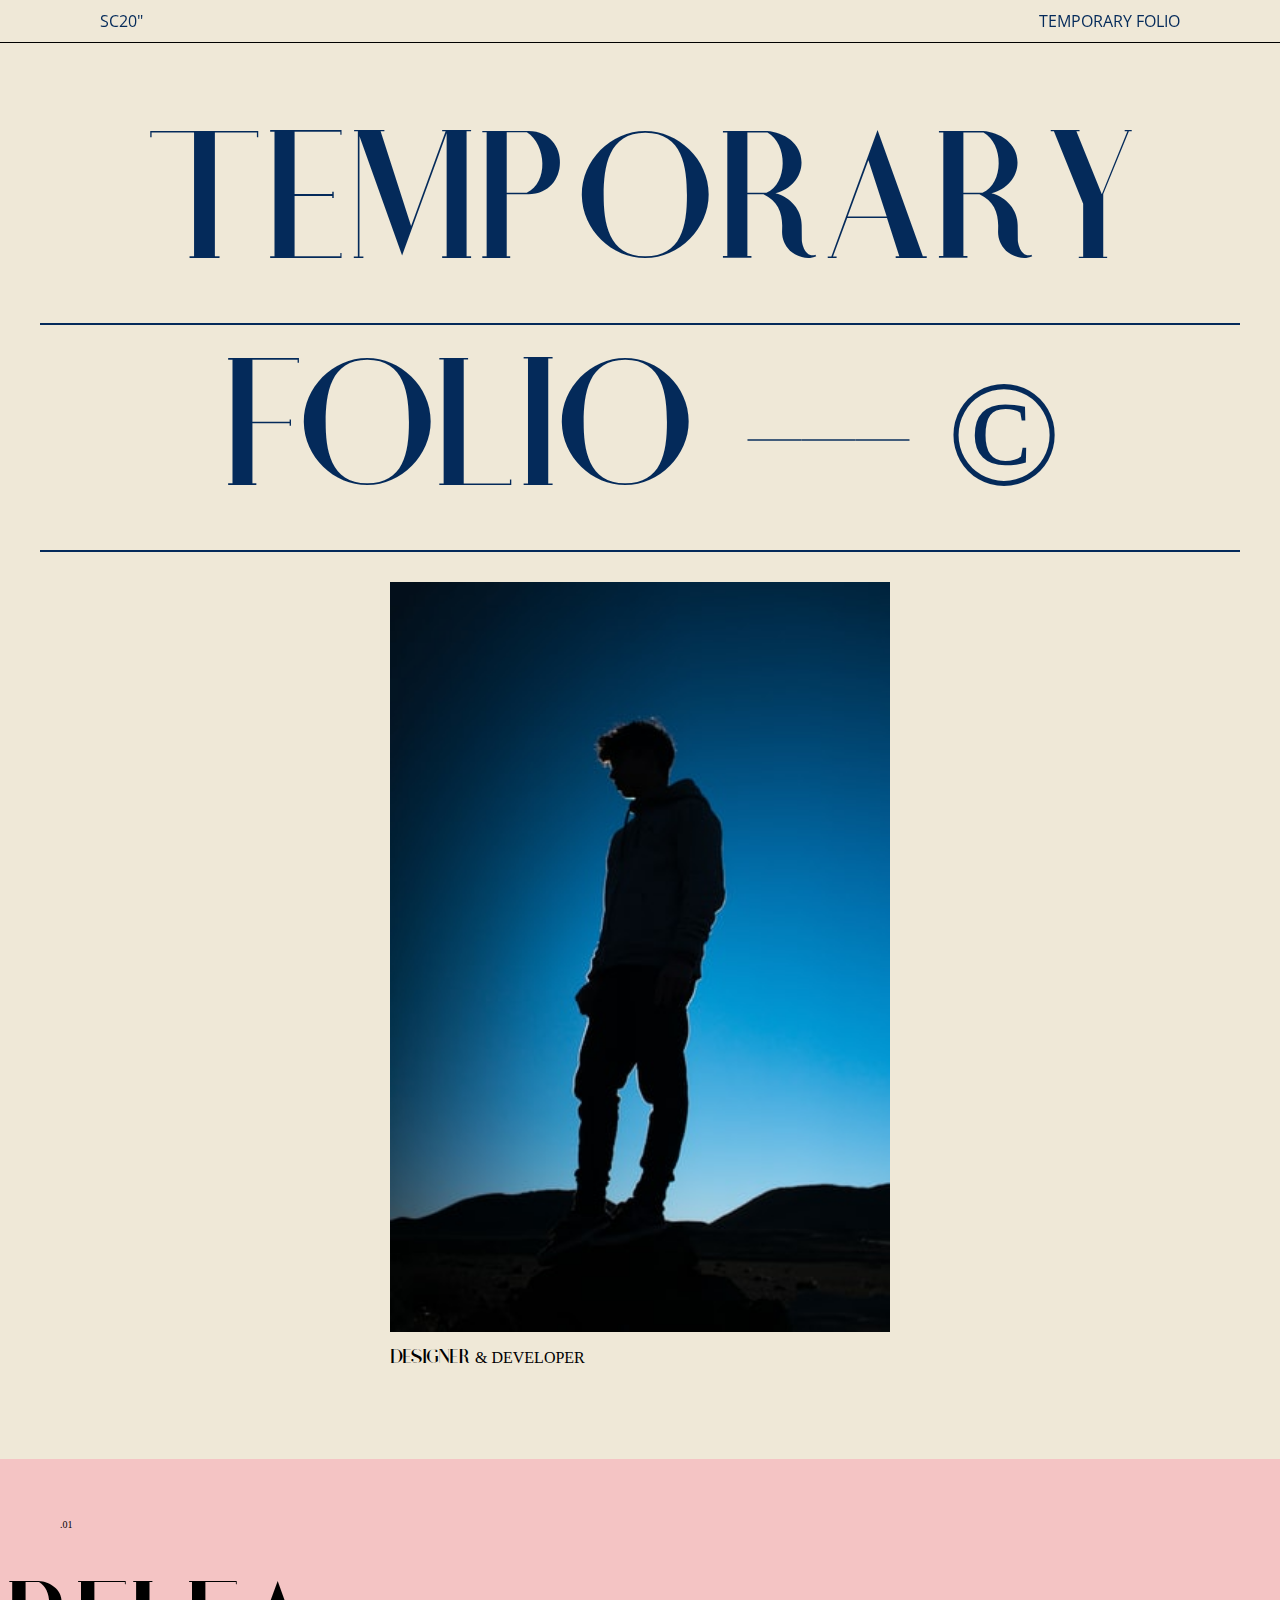
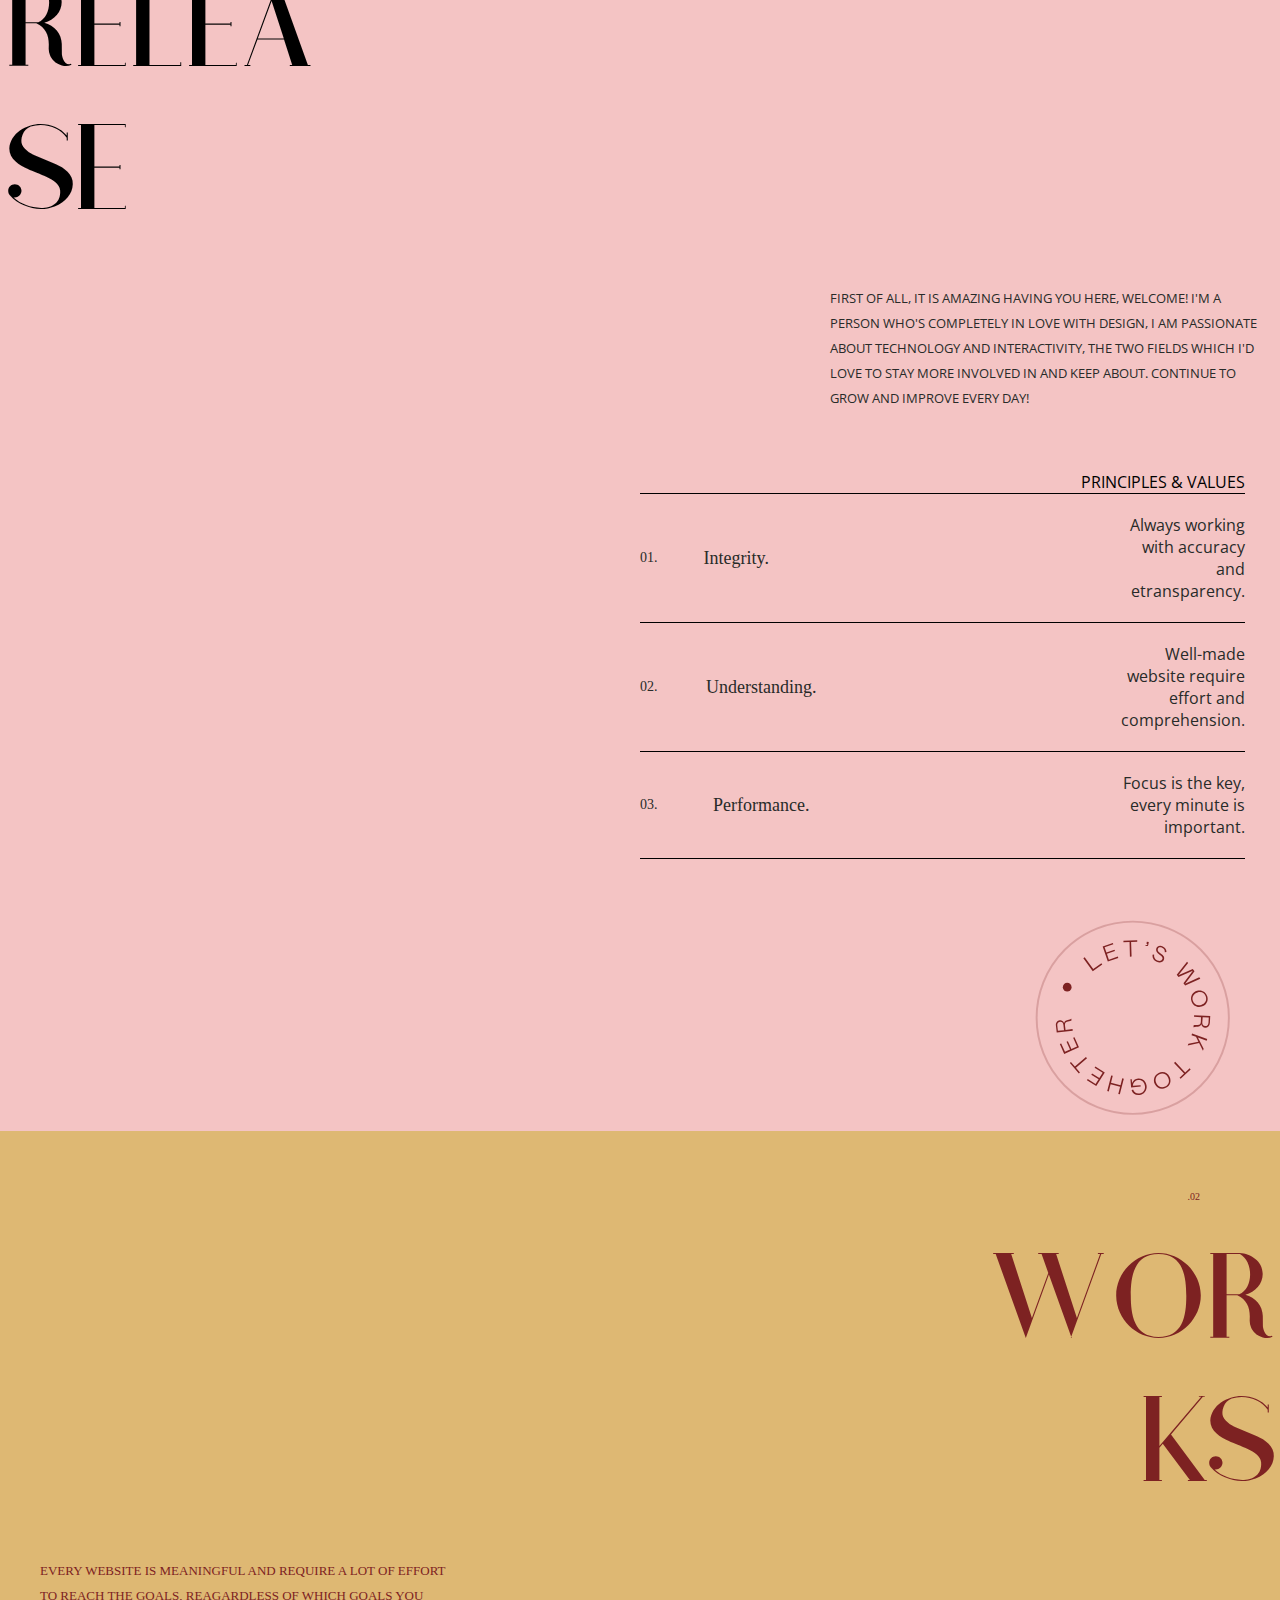
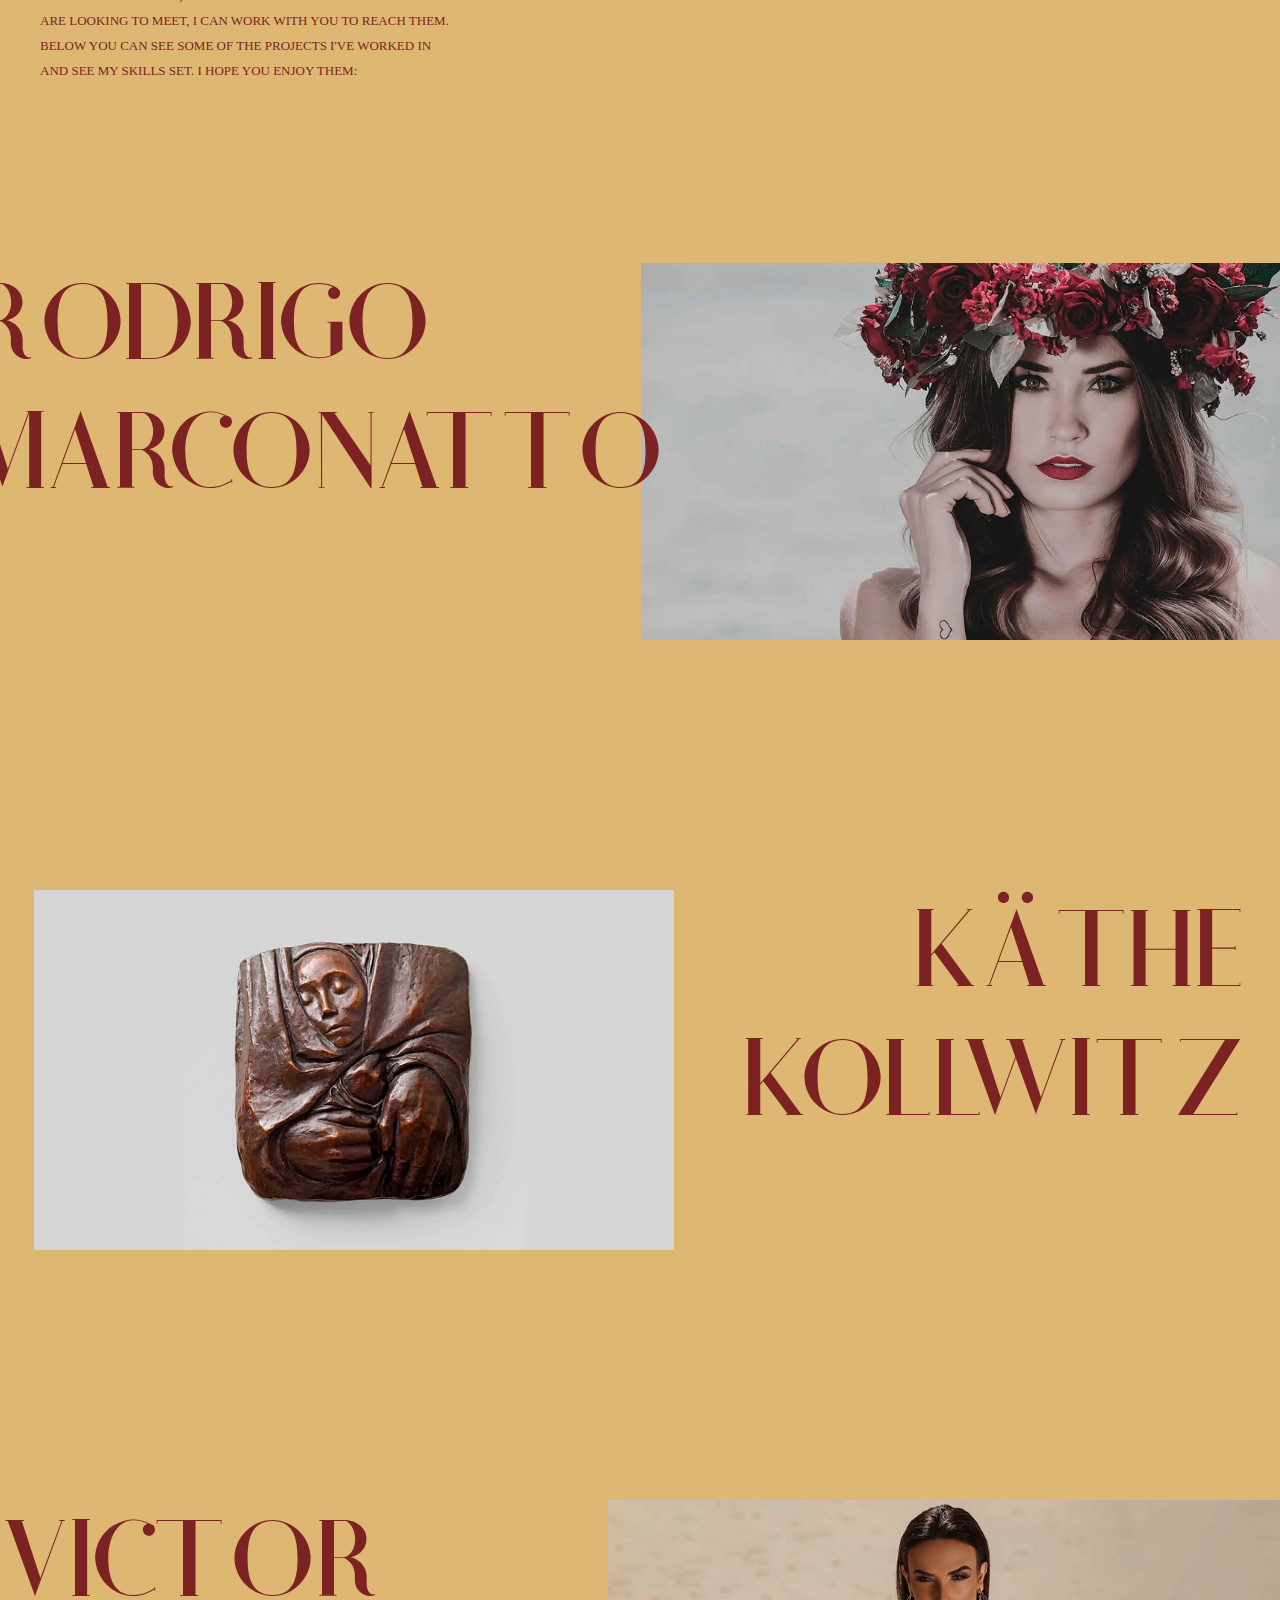
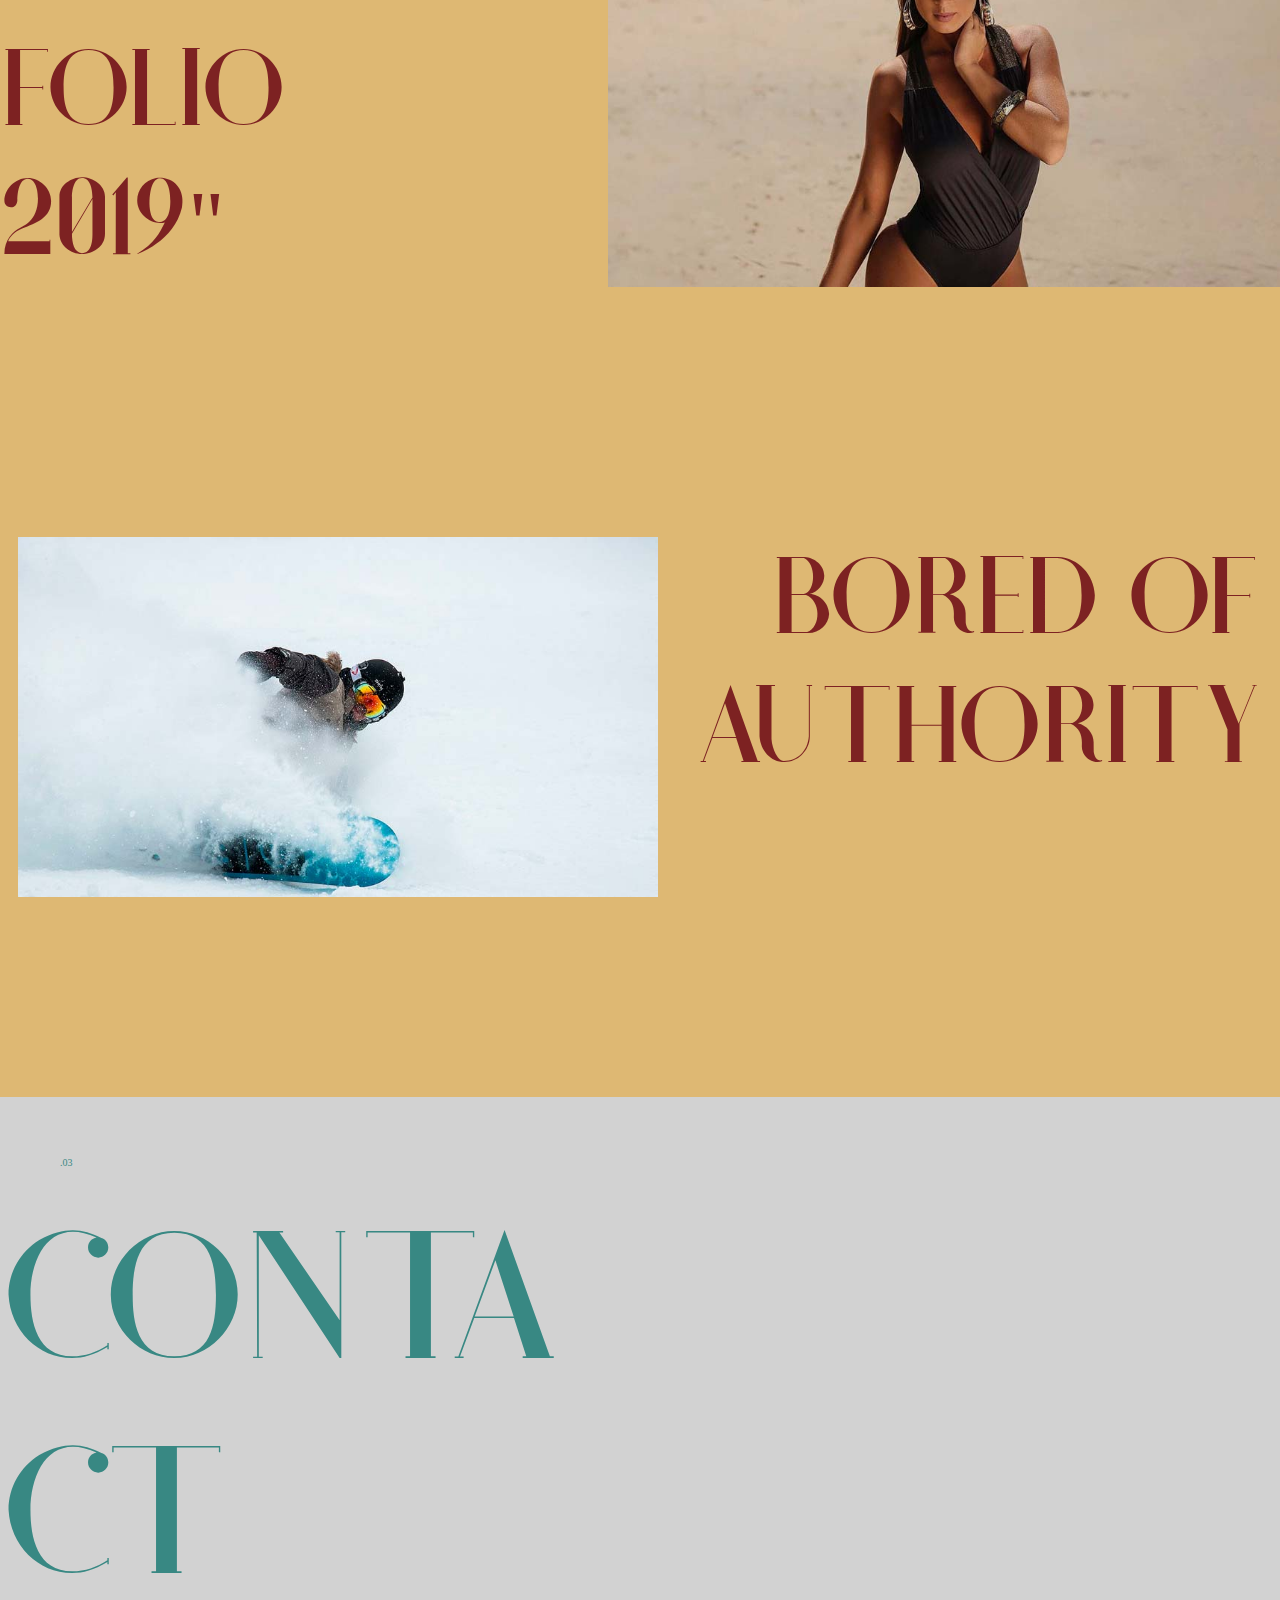
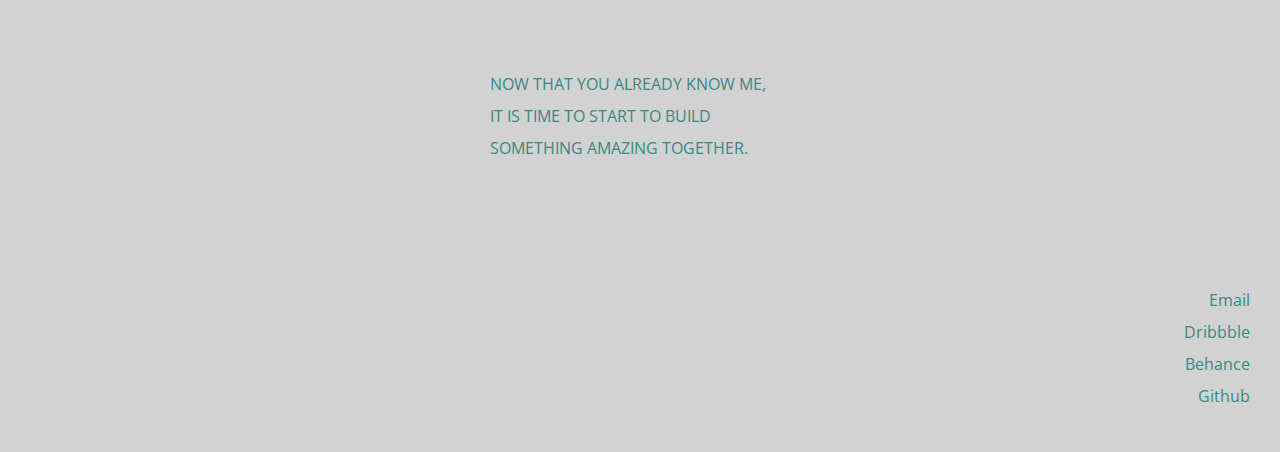
<file: index.html>
<!DOCTYPE html>
<html lang="en">
<head>
    <link rel="stylesheet" href="./assets/css/style.css">
    <meta charset="UTF-8">
    <meta http-equiv="X-UA-Compatible" content="IE=edge">
    <meta name="viewport" content="width=device-width, initial-scale=1.0">
    <title>folio sido</title>
</head>
<body>
    <header>
        <section class="sc20">
           <div class="tempo">
            <p>SC20"</p>
            <p>TEMPORARY FOLIO</p>
           </div>
        </section>
        <section class="text">
            <div class="temporery">
                <p> TEMPORARY </p>  
                <p>  FOLIO <span class="span1">---</span> ©  </p>                 
            </div>
        </section>
        <section class="img1">
            <div class="img">
                <img src="./assets/img/img-1.jpg" alt="">
                <p> <span>DESIGNER</span> & DEVELOPER</p>
            </div>
        </section>
    </header> 
    <main>
        <section class="part-1">
            <div class="releas">
                <p>.01</p>
                <p>RELEA<br>SE</p>
            </div>
            <div class="first">
               <p>FIRST OF ALL, IT IS AMAZING HAVING YOU HERE, WELCOME! I'M A PERSON WHO'S COMPLETELY IN LOVE WITH DESIGN, I AM PASSIONATE ABOUT TECHNOLOGY AND INTERACTIVITY, THE TWO FIELDS WHICH I'D LOVE TO STAY MORE INVOLVED IN AND KEEP ABOUT. CONTINUE TO GROW AND IMPROVE EVERY DAY!</p> 
            </div>
            <div class="princ">
                <p>PRINCIPLES & VALUES</p>
            </div>
            <div class="integrity">

                <p>01.</p>
                <p>Integrity.</p>
                <p>Always working with accuracy <br> and <br> etransparency.</p>
            </div>  
            <div class="understanding">
                <p>02.</p>
                <p>Understanding.</p>
                <p class=>Well-made website require effort and comprehension.</p>
            </div>
            <div class="performence">
                <p>03.</p>
                <p>Performance.</p>
                <p>Focus is the key, every minute is important.</p>
            </div>
            <section class="test01">
                <div class="circle">
                   <img src="./assets/img/letswork.svg" alt="">
                 </div>    
            </section>     
        </section>
        <section class="part-2">
            <div class="work">
                <p>.02</p>
                <p>WOR <br> KS</p>
            </div>
            <div class="every">
                <p>EVERY WEBSITE IS MEANINGFUL AND REQUIRE A LOT OF EFFORT TO REACH THE GOALS, REAGARDLESS OF WHICH GOALS YOU ARE LOOKING TO MEET, I CAN WORK WITH YOU TO REACH THEM. BELOW YOU CAN SEE SOME OF THE PROJECTS I'VE WORKED IN AND SEE MY SKILLS SET. I HOPE YOU ENJOY THEM:
                </p>
            </div> 
            <section class="rodrigo">
                    <div class="main-text">
                        <p>RODRIGO <br> MARCONATTO</p>
                    </div>
                    <img src="./assets/img/img-2.jpg" alt="">
            </section> 
            <section class="kathe">
                <img src="./assets/img/img-3.jpg" alt="">
                <div class="main-text2">
                    <p>KÄTHE <br> KOLLWITZ</p>
                </div>
            </section>
            <section class="victor">
                <div class="main-text3">
                    <p>VICTOR FOLIO  <br> 2019"</p>
                </div>
                <img src="./assets/img/img-4.jpg" alt="">
            </section>
            <section class="border">
                <img src="./assets/img/img-5.jpg" alt="">
                <div class="main-text4">
                    <p>BORED OF <br> AUTHORITY</p>
                </div>
                
            </section>                        
        </section>
    </main> 
    <footer>
        <section class="part-3">
            <div class="contact">
                <p>.03</p>
                <p>CONTA <br> CT</p>
            </div> 
            <div class="now">
                <p>NOW THAT YOU ALREADY KNOW ME, IT IS TIME TO START TO BUILD SOMETHING AMAZING TOGETHER.</p> 
             </div>
             <div class="liste-1">
                <ul class="liste">
                    <li><a href="">Email</a></li>
                    <li><a href="">Dribbble</a></li>
                    <li><a href="">Behance</a></li>
                    <li><a href="">Github</a></li>
                </ul>
             </div>
        </section>
    </footer>  
</body>
</html>
</file>
<file: assets/css/style.css>
*{
    margin: 0;
    padding: 0%;
    box-sizing: border-box;
}
@font-face {
    font-family:open ;
    src: url(../font/OpenSans-Regular.ttf);
}
@font-face {
    font-family: athene;
    src: url(../font/Athene.otf);
}
html{
    /* font-size: 62.5%; */
    scroll-behavior: smooth;

}
body{
    display:grid ;
    
}
header{
    background-color:#EFE8D7 ;
}
.span1{
    letter-spacing: -8px;
}
.sc20{
    position: fixed;
    width: 100vw;
}
.tempo{
    display: flex;
    justify-content:space-between ;
    border-bottom: 1px solid black;
    font-family: open;
    padding: 10px 100px;
}
.tempo p {
    color: #042A5A;
    font-family: open;
}
.temporery{
    display: flex;
    justify-content: center;  
    /* border-bottom: 2px solid #042A5A; */
    font-family: athene;
    font-size: 150px;  
    margin-left: 40px;
    margin-right: 40px;
    color: #042A5A;
    flex-wrap: wrap;
    padding-top: 98px;
    
    

}
.temporery p{
    width: 1200px;
    text-align: center;
    border-bottom:2px solid #042A5A;
    padding-bottom: 10px;
}
.img img{
    width: 500px;
}
.img1{
    display: flex;
    justify-content: center;
    flex-wrap: wrap;
    padding-bottom: 90px;
    padding-top: 30px;
    
}
.img1 p{
    padding-top: 10px;
}
span{
    font-family: athene;    
}
.part-1{
    background-color:#F4C4C4 ;
}
.releas{
    display: flex;
    flex-direction: column;  
}
.releas p:nth-of-type(1){
    padding: 60px 0 30px 60px;
    font-size: 10px;
}
.releas p:nth-of-type(2){
    font-size: 100px;
    font-family: athene;
    padding-bottom: 40px;
}
.first{
    display: flex;
    justify-content: flex-end;
}
.first p{
    font-family: open;
    font-size: small;
    width: 450px;
    line-height: 25px;
    padding-right: 20px;
    padding-bottom: 60px;
    color: #282B29;
}
.princ{
    display: flex;
    justify-content: flex-end;
    border-bottom: 1px solid black;
    /* padding-right:25px ; */
    margin-right: 35px;
    margin-left: 50%;
    margin-bottom: 20px;
    font-family: open;
}
.integrity {
    display: flex;  
    align-items: center;   
    border-bottom: 1px solid black; 
    margin-bottom: 20px; 
    margin-left:50% ;
    margin-right:35px ;
    justify-content: space-between;
    padding-bottom: 20px;
    color: #282B29;
}
.integrity p:nth-of-type(3){
    width: 130px;  
    font-family: open;
    text-align: right;   
}
.integrity p:nth-of-type(2){
    font-size: 18px;
    padding-right: 300px;
}
.integrity p:nth-of-type(1){
    font-size: 14px;
}
.understanding{
    display:flex;
    align-items: center;   
    border-bottom: 1px solid black; 
    margin-bottom: 20px; 
    margin-left:50% ;
    margin-right:35px ;
    justify-content: space-between;
    padding-bottom: 20px;
    color: #282B29;
    
} 
.understanding p:nth-of-type(3){
    width: 130px;  
    font-family: open; 
    text-align: right; 
}
.understanding p:nth-of-type(2){
    font-size: 18px;
    padding-right: 250px;
}
.understanding p:nth-of-type(1){
    font-size: 14px;

}
.performence{
    display:flex;
    align-items: center;   
    border-bottom: 1px solid black; 
    /* margin-bottom: 100px;  */
    margin-left:50% ;
    margin-right:35px ;
    justify-content: space-between;
    padding-bottom: 20px;
    color: #282B29;
}
.performence p:nth-of-type(3){
    width: 130px;  
    font-family: open;
    text-align: right; 
}
.performence p:nth-of-type(2){
    font-size: 18px;
    padding-right: 250px;
}
.performence p:nth-of-type(1){
    font-size: 14px;
}

.circle{
    color: #7D2222;
    margin-top: 50px;
    margin-left: 80%;
    /* padding: 20px 30px 100px 0; */
    width: 17%; 
}
.part-2{
    background-color:#DEB873 ;
    
}
.work{
    text-align: end;
    color: #7D2222;
  
}

.work p:nth-of-type(1){
    padding: 60px 80px 30px 60px;
    font-size: 10px;
}
.work p:nth-of-type(2){
    font-size: 100px;
    font-family: athene;
    padding-bottom: 40px;
}
.every{
    font-size: small;
    width: 450px;
    line-height: 25px;
    padding-left: 40px;
    padding-bottom: 60px;
    color: #7D2222;
    padding-bottom: 180px;
}
.rodrigo{
    display: flex;
    justify-content: center;
    margin-bottom: 250px
}
.rodrigo img{
   width: 52.5%;
   margin-left: -25px; 
}
.main-text p{
    font-family: athene;
    color: #7D2222;
    font-size: 90px;      
}
.main-text{
    z-index: 1;
}
.kathe{
    display: flex;
    justify-content: center;
    justify-content: space-around;
    margin-bottom: 250px;
}
.kathe img{
   width: 50%;
   /* margin-left: -20px;  */
   
}
.main-text2 p{
    font-family: athene;
    color: #7D2222;
    font-size: 90px; 
    text-align: right;  
}


.victor{
    display: flex;
    justify-content: center;
    margin-bottom: 250px
}
.victor img{
    z-index: ;
   width: 52.5%;
   margin-left: -27px; 
}
.main-text3 p{
    font-family: athene;
    color: #7D2222;
    font-size: 90px;      
}
.main-text3{
    z-index: 1;
}
.border{
    display: flex;
    justify-content: center;
    justify-content: space-around;
}
.border img{
   width: 50%;
   /* margin-left: -20px;  */
   padding-bottom: 200px;
}
.main-text4 p{
    font-family: athene;
    color: #7D2222;
    font-size: 90px; 
    text-align: right;  
}
.part-3{
    background-color: #D2D2D2;

}
.contact{
    display: flex;
    flex-direction: column;  
}
.contact p:nth-of-type(1){
    padding: 60px 0 30px 60px;
    font-size: 10px;
    color: #388883;
}
.contact p:nth-of-type(2){
    font-size: 150px;
    font-family: athene;
    padding-bottom: 40px;
    color: #388883;
}
.now{
    font-family: open;
    display: flex;
    justify-content: center;
}
.now p{
    font-family: open;
    font-size: 16px;
    width: 300px;
    line-height: 2em;
    padding-right: 20px;
    padding-bottom: 120px;
    color:  #388883;
}
ul{
    display: flex;
    flex-direction: column;
    list-style: none;
    align-items: flex-end;
    margin: 0 30px 0 0;
    padding-bottom: 40px;
    
}
li a{
    font-family: open;
    color: #388883;
    text-decoration: none;
    line-height: 2em;
}
li a:hover{
    text-decoration: underline;
}
</file>
